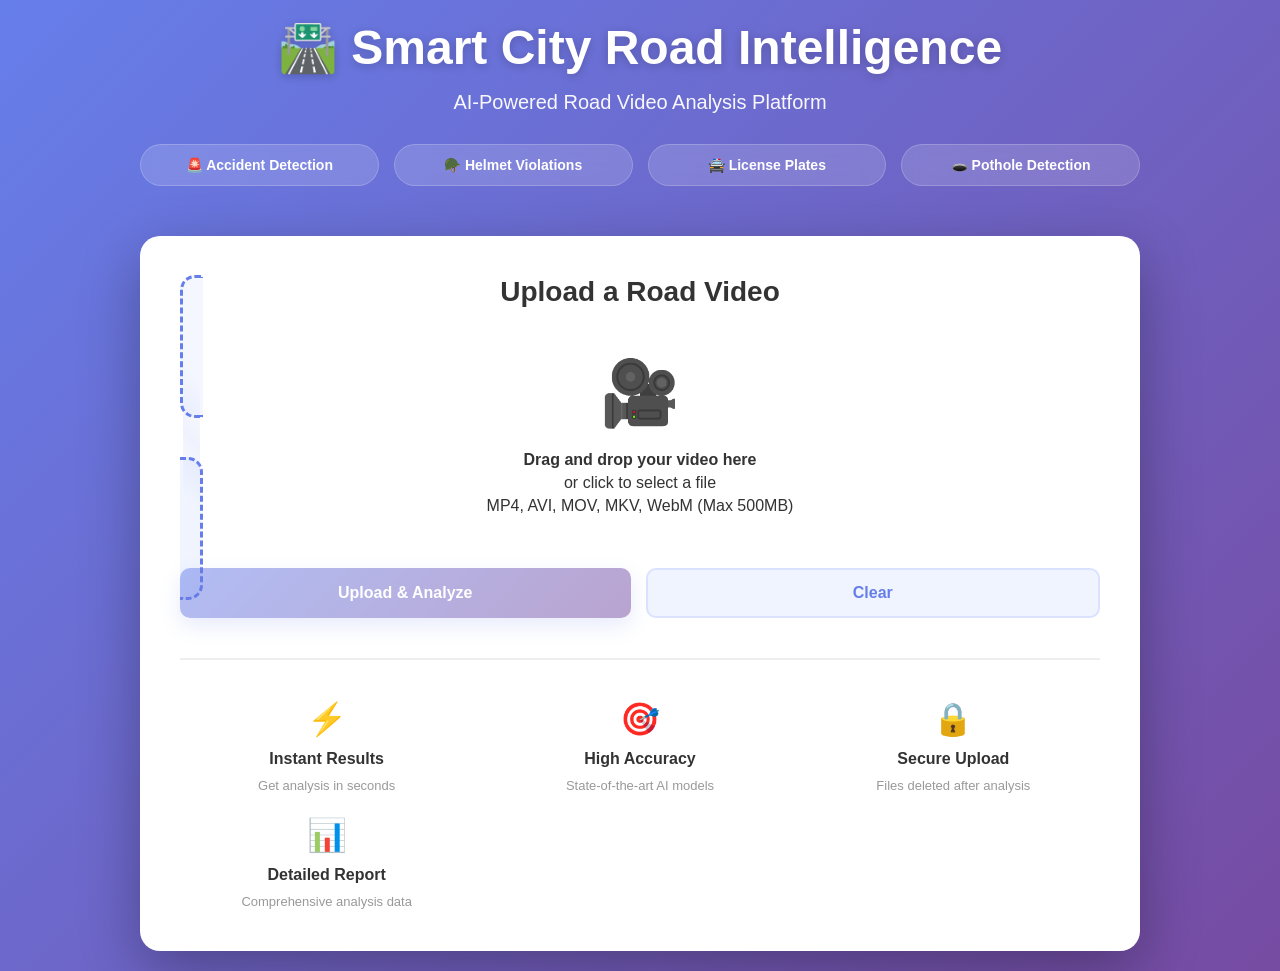
<file: templates/index.html>
<!DOCTYPE html>
<html lang="en">
<head>
    <meta charset="UTF-8">
    <meta name="viewport" content="width=device-width, initial-scale=1.0">
    <title>Smart City Road Intelligence - Video Analysis</title>
    <link rel="stylesheet" href="/static/styles.css">
    <style>
        body {
            background: linear-gradient(135deg, #667eea 0%, #764ba2 100%);
            min-height: 100vh;
            display: flex;
            align-items: center;
            justify-content: center;
            padding: 20px;
            font-family: 'Segoe UI', Tahoma, Geneva, Verdana, sans-serif;
        }

        .main-container {
            max-width: 1000px;
            width: 100%;
        }

        .hero-section {
            text-align: center;
            color: white;
            margin-bottom: 50px;
            animation: slideDown 0.8s ease;
        }

        @keyframes slideDown {
            from {
                opacity: 0;
                transform: translateY(-20px);
            }
            to {
                opacity: 1;
                transform: translateY(0);
            }
        }

        .hero-title {
            font-size: 48px;
            font-weight: 800;
            margin-bottom: 15px;
            text-shadow: 0 2px 10px rgba(0,0,0,0.2);
        }

        .hero-subtitle {
            font-size: 20px;
            font-weight: 300;
            opacity: 0.95;
            margin-bottom: 30px;
        }

        .features-row {
            display: grid;
            grid-template-columns: repeat(auto-fit, minmax(200px, 1fr));
            gap: 15px;
            margin-bottom: 40px;
        }

        .feature-badge {
            background: rgba(255,255,255,0.15);
            backdrop-filter: blur(10px);
            color: white;
            padding: 12px 20px;
            border-radius: 25px;
            font-size: 14px;
            font-weight: 600;
            border: 1px solid rgba(255,255,255,0.2);
            transition: all 0.3s ease;
        }

        .feature-badge:hover {
            background: rgba(255,255,255,0.25);
            transform: translateY(-2px);
        }

        .upload-container {
            background: white;
            border-radius: 20px;
            padding: 40px;
            box-shadow: 0 20px 60px rgba(0,0,0,0.3);
            animation: slideUp 0.8s ease;
        }

        @keyframes slideUp {
            from {
                opacity: 0;
                transform: translateY(20px);
            }
            to {
                opacity: 1;
                transform: translateY(0);
            }
        }

        .section-title {
            font-size: 28px;
            font-weight: 700;
            color: #333;
            margin-bottom: 30px;
            text-align: center;
        }

        .upload-zone {
            border: 3px dashed #667eea;
            border-radius: 15px;
            padding: 60px 20px;
            text-align: center;
            cursor: pointer;
            transition: all 0.3s ease;
            background: linear-gradient(135deg, #f5f7ff 0%, #f0f4ff 100%);
            position: relative;
            overflow: hidden;
        }

        .upload-zone::before {
            content: '';
            position: absolute;
            top: 0;
            left: 0;
            right: 0;
            bottom: 0;
            background: linear-gradient(45deg, transparent 30%, rgba(102,126,234,0.1) 50%, transparent 70%);
            animation: shimmer 3s infinite;
            pointer-events: none;
        }

        @keyframes shimmer {
            0% { transform: translateX(-100%); }
            100% { transform: translateX(100%); }
        }

        .upload-zone:hover {
            border-color: #764ba2;
            background: linear-gradient(135deg, #eef2ff 0%, #e8ecff 100%);
            box-shadow: 0 10px 30px rgba(102,126,234,0.2);
        }

        .upload-zone.dragover {
            border-color: #764ba2;
            background: linear-gradient(135deg, #e8ecff 0%, #dbe2ff 100%);
            transform: scale(1.02);
        }

        .upload-icon {
            font-size: 64px;
            margin-bottom: 20px;
            display: block;
        }

        .upload-text {
            color: #333;
            font-size: 20px;
            font-weight: 600;
            margin-bottom: 8px;
        }

        .upload-subtext {
            color: #999;
            font-size: 14px;
            margin-bottom: 3px;
        }

        #imageInput {
            display: none;
        }

        .file-info {
            display: none;
            margin-top: 25px;
            padding: 20px;
            background: #f8f9ff;
            border-radius: 12px;
            border-left: 4px solid #667eea;
        }

        .file-info.active {
            display: block;
            animation: slideDown 0.3s ease;
        }

        .file-info p {
            color: #333;
            font-size: 14px;
            margin-bottom: 8px;
        }

        .filename {
            font-weight: 700;
            color: #667eea;
        }

        .button-group {
            display: flex;
            gap: 15px;
            margin-top: 30px;
            justify-content: center;
        }

        .btn {
            padding: 14px 32px;
            border: none;
            border-radius: 10px;
            font-size: 16px;
            font-weight: 600;
            cursor: pointer;
            transition: all 0.3s ease;
            min-width: 160px;
        }

        .btn-upload {
            background: linear-gradient(135deg, #667eea 0%, #764ba2 100%);
            color: white;
            box-shadow: 0 8px 20px rgba(102,126,234,0.3);
        }

        .btn-upload:hover:not(:disabled) {
            transform: translateY(-3px);
            box-shadow: 0 12px 30px rgba(102,126,234,0.4);
        }

        .btn-upload:disabled {
            opacity: 0.5;
            cursor: not-allowed;
            transform: none;
        }

        .btn-clear {
            background: #f0f4ff;
            color: #667eea;
            border: 2px solid #dbe2ff;
        }

        .btn-clear:hover {
            background: #e8ecff;
            border-color: #667eea;
        }

        .status {
            display: none;
            margin-top: 25px;
            padding: 20px;
            border-radius: 12px;
            text-align: center;
            font-weight: 600;
        }

        .status.active {
            display: block;
            animation: slideUp 0.3s ease;
        }

        .status.loading {
            background: #e3f2fd;
            color: #1976d2;
        }

        .status.success {
            background: #e8f5e9;
            color: #388e3c;
        }

        .status.error {
            background: #ffebee;
            color: #c62828;
        }

        .spinner {
            display: inline-block;
            width: 20px;
            height: 20px;
            border: 3px solid rgba(0, 0, 0, 0.1);
            border-radius: 50%;
            border-top-color: currentColor;
            animation: spin 1s linear infinite;
            margin-right: 12px;
            vertical-align: middle;
        }

        @keyframes spin {
            to { transform: rotate(360deg); }
        }

        .progress-bar {
            width: 100%;
            height: 6px;
            background: rgba(0,0,0,0.1);
            border-radius: 3px;
            margin-top: 12px;
            overflow: hidden;
        }

        .progress {
            height: 100%;
            background: linear-gradient(90deg, #667eea 0%, #764ba2 100%);
            width: 0%;
            animation: loading 2s infinite;
        }

        @keyframes loading {
            0% { width: 0%; }
            50% { width: 75%; }
            100% { width: 100%; }
        }

        .details-grid {
            display: grid;
            grid-template-columns: repeat(auto-fit, minmax(220px, 1fr));
            gap: 20px;
            margin-top: 40px;
            padding-top: 40px;
            border-top: 2px solid #eee;
        }

        .detail-item {
            text-align: center;
        }

        .detail-icon {
            font-size: 32px;
            margin-bottom: 12px;
        }

        .detail-title {
            font-weight: 700;
            color: #333;
            margin-bottom: 8px;
            font-size: 16px;
        }

        .detail-text {
            color: #999;
            font-size: 13px;
            line-height: 1.5;
        }

        @media (max-width: 768px) {
            .hero-title {
                font-size: 32px;
            }

            .hero-subtitle {
                font-size: 16px;
            }

            .upload-container {
                padding: 30px 20px;
            }

            .upload-zone {
                padding: 40px 15px;
            }

            .features-row {
                grid-template-columns: repeat(2, 1fr);
            }

            .button-group {
                flex-direction: column;
            }

            .btn {
                width: 100%;
            }

            .details-grid {
                grid-template-columns: 1fr;
            }
        }
    </style>
</head>
<body>
    <div class="main-container">
        <div class="hero-section">
            <h1 class="hero-title">🛣️ Smart City Road Intelligence</h1>
            <p class="hero-subtitle">AI-Powered Road Video Analysis Platform</p>
            <div class="features-row">
                <div class="feature-badge">🚨 Accident Detection</div>
                <div class="feature-badge">🪖 Helmet Violations</div>
                <div class="feature-badge">🚔 License Plates</div>
                <div class="feature-badge">🕳️ Pothole Detection</div>
            </div>
        </div>

        <div class="upload-container">
            <h2 class="section-title">Upload a Road Video</h2>

            <label for="imageInput" class="upload-zone" id="uploadZone">
                <span class="upload-icon">🎥</span>
                <p class="upload-text">Drag and drop your video here</p>
                <p class="upload-subtext">or click to select a file</p>
                <p class="upload-subtext">MP4, AVI, MOV, MKV, WebM (Max 500MB)</p>
            </label>
            <input type="file" id="imageInput" accept=".mp4,.avi,.mov,.mkv,.webm,.mpeg,.mpg" />

            <div class="file-info" id="fileInfo">
                <p>📁 Selected: <span class="filename" id="fileName"></span></p>
                <p>📊 Size: <span id="fileSize"></span></p>
            </div>

            <div class="status" id="status">
                <span class="spinner"></span>
                <span id="statusText">Processing your video...</span>
                <div class="progress-bar">
                    <div class="progress"></div>
                </div>
            </div>

            <div class="button-group">
                <button class="btn btn-upload" id="uploadBtn" disabled>Upload & Analyze</button>
                <button class="btn btn-clear" id="clearBtn">Clear</button>
            </div>

            <div class="details-grid">
                <div class="detail-item">
                    <div class="detail-icon">⚡</div>
                    <div class="detail-title">Instant Results</div>
                    <div class="detail-text">Get analysis in seconds</div>
                </div>
                <div class="detail-item">
                    <div class="detail-icon">🎯</div>
                    <div class="detail-title">High Accuracy</div>
                    <div class="detail-text">State-of-the-art AI models</div>
                </div>
                <div class="detail-item">
                    <div class="detail-icon">🔒</div>
                    <div class="detail-title">Secure Upload</div>
                    <div class="detail-text">Files deleted after analysis</div>
                </div>
                <div class="detail-item">
                    <div class="detail-icon">📊</div>
                    <div class="detail-title">Detailed Report</div>
                    <div class="detail-text">Comprehensive analysis data</div>
                </div>
            </div>
        </div>
    </div>

    <script>
        const uploadZone = document.getElementById('uploadZone');
        const fileInput = document.getElementById('imageInput');
        const fileInfo = document.getElementById('fileInfo');
        const fileName = document.getElementById('fileName');
        const fileSize = document.getElementById('fileSize');
        const uploadBtn = document.getElementById('uploadBtn');
        const clearBtn = document.getElementById('clearBtn');
        const status = document.getElementById('status');
        const statusText = document.getElementById('statusText');

        const ALLOWED_EXTENSIONS = ['.mp4', '.avi', '.mov', '.mkv', '.webm', '.mpeg', '.mpg'];
        const MAX_SIZE = 500 * 1024 * 1024; // 500 MB

        let selectedFile = null;

        uploadZone.addEventListener('dragover', (e) => {
            e.preventDefault();
            uploadZone.classList.add('dragover');
        });

        uploadZone.addEventListener('dragleave', () => {
            uploadZone.classList.remove('dragover');
        });

        uploadZone.addEventListener('drop', (e) => {
            e.preventDefault();
            uploadZone.classList.remove('dragover');
            
            const files = e.dataTransfer.files;
            if (files.length) {
                processFile(files[0]);
            }
        });

        fileInput.addEventListener('change', (e) => {
            if (fileInput.files.length) {
                processFile(fileInput.files[0]);
            }
        });

        function processFile(file) {
            if (!file) {
                fileInfo.classList.remove('active');
                uploadBtn.disabled = true;
                selectedFile = null;
                return;
            }

            const ext = '.' + file.name.split('.').pop().toLowerCase();
            if (!ALLOWED_EXTENSIONS.includes(ext)) {
                showStatus(`Invalid format. Allowed: ${ALLOWED_EXTENSIONS.join(', ')}`, 'error');
                fileInput.value = '';
                uploadBtn.disabled = true;
                selectedFile = null;
                return;
            }

            if (file.size > MAX_SIZE) {
                showStatus(`File too large. Max size: ${(MAX_SIZE / (1024*1024)).toFixed(0)} MB`, 'error');
                fileInput.value = '';
                uploadBtn.disabled = true;
                selectedFile = null;
                return;
            }

            selectedFile = file;
            fileName.textContent = file.name;
            fileSize.textContent = (file.size / (1024*1024)).toFixed(2) + ' MB';
            fileInfo.classList.add('active');
            uploadBtn.disabled = false;
            status.classList.remove('active');
        }

        uploadBtn.addEventListener('click', async () => {
            if (!selectedFile) return;

            uploadBtn.disabled = true;
            showStatus('Processing all four models on sampled video frames...', 'loading');

            const formData = new FormData();
            formData.append('file', selectedFile);

            try {
                const response = await fetch('/upload-video', {
                    method: 'POST',
                    body: formData
                });

                if (!response.ok) {
                    const error = await response.json();
                    throw new Error(error.detail || 'Upload failed');
                }

                const results = await response.json();
                sessionStorage.setItem('analysisResults', JSON.stringify(results));
                window.location.href = '/results';

            } catch (error) {
                showStatus(`Error: ${error.message}`, 'error');
                uploadBtn.disabled = false;
            }
        });

        clearBtn.addEventListener('click', () => {
            fileInput.value = '';
            fileInfo.classList.remove('active');
            status.classList.remove('active');
            uploadBtn.disabled = true;
            selectedFile = null;
        });

        function showStatus(message, type) {
            statusText.textContent = message;
            status.className = 'status active ' + type;
        }
    </script>
</body>
</html>
</file>
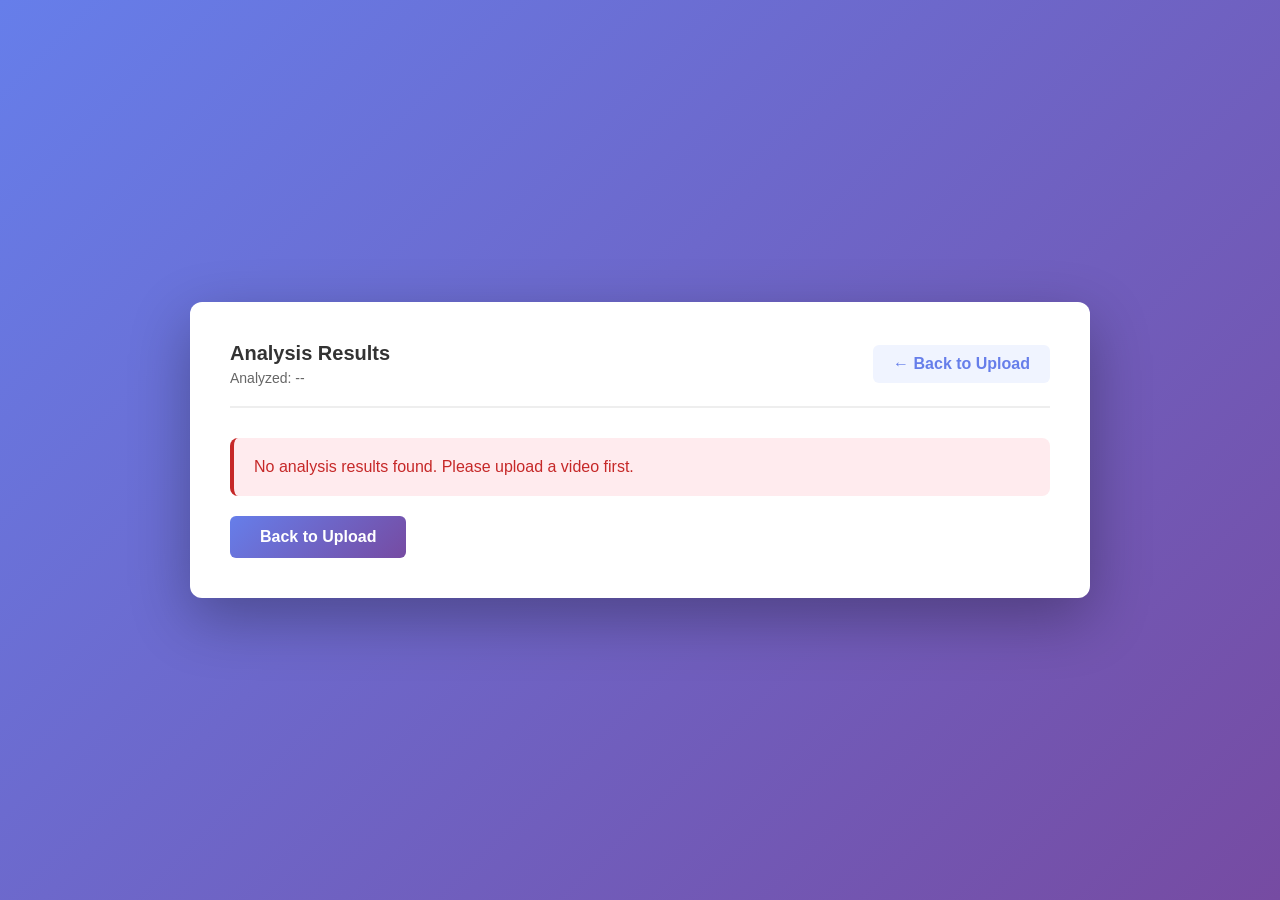
<file: templates/results.html>
<!DOCTYPE html>
<html lang="en">
<head>
    <meta charset="UTF-8">
    <meta name="viewport" content="width=device-width, initial-scale=1.0">
    <title>Analysis Results - Smart City Road Intelligence</title>
    <link rel="stylesheet" href="/static/styles.css">
    <style>
        .results-container {
            max-width: 900px;
        }

        .results-header {
            display: flex;
            justify-content: space-between;
            align-items: center;
            margin-bottom: 30px;
            padding-bottom: 20px;
            border-bottom: 2px solid #eee;
        }

        .video-info {
            flex: 1;
        }

        .video-info h2 {
            font-size: 20px;
            color: #333;
            margin-bottom: 5px;
        }

        .video-info p {
            color: #666;
            font-size: 14px;
        }

        .btn-back {
            background: #f0f4ff;
            color: #667eea;
            padding: 10px 20px;
            border-radius: 6px;
            text-decoration: none;
            font-weight: 600;
            transition: all 0.3s ease;
        }

        .btn-back:hover {
            background: #dbe2ff;
        }

        .results-grid {
            display: grid;
            grid-template-columns: repeat(auto-fit, minmax(250px, 1fr));
            gap: 20px;
            margin-bottom: 30px;
        }

        .result-card {
            background: white;
            border: 1px solid #eee;
            border-radius: 10px;
            padding: 25px;
            box-shadow: 0 2px 8px rgba(0, 0, 0, 0.08);
            transition: all 0.3s ease;
        }

        .result-card:hover {
            box-shadow: 0 4px 16px rgba(0, 0, 0, 0.12);
            transform: translateY(-2px);
        }

        .card-icon {
            font-size: 40px;
            margin-bottom: 15px;
        }

        .card-label {
            color: #999;
            font-size: 12px;
            text-transform: uppercase;
            letter-spacing: 1px;
            margin-bottom: 8px;
        }

        .card-value {
            font-size: 28px;
            font-weight: 700;
            color: #333;
            margin-bottom: 10px;
        }

        .card-subtitle {
            color: #666;
            font-size: 14px;
        }

        .accident-high {
            border-left: 4px solid #ff6b6b;
        }

        .accident-high .card-value {
            color: #ff6b6b;
        }

        .accident-low {
            border-left: 4px solid #51cf66;
        }

        .accident-low .card-value {
            color: #51cf66;
        }

        .helmet-info {
            display: flex;
            gap: 15px;
            align-items: center;
        }

        .helmet-stat {
            flex: 1;
            text-align: center;
        }

        .helmet-stat .number {
            font-size: 24px;
            font-weight: 700;
            color: #667eea;
            display: block;
            margin-bottom: 5px;
        }

        .helmet-stat .label {
            font-size: 12px;
            color: #999;
            text-transform: uppercase;
        }

        .plates-section {
            background: white;
            border-radius: 10px;
            padding: 25px;
            margin-bottom: 30px;
            border: 1px solid #eee;
        }

        .plates-section h3 {
            color: #333;
            margin-bottom: 20px;
            font-size: 18px;
        }

        .plate-list {
            display: flex;
            flex-direction: column;
            gap: 12px;
        }

        .plate-item {
            background: #f8f9ff;
            padding: 15px;
            border-radius: 8px;
            border-left: 4px solid #667eea;
            display: flex;
            justify-content: space-between;
            align-items: center;
        }

        .plate-text {
            font-family: 'Courier New', monospace;
            font-weight: 700;
            font-size: 16px;
            color: #333;
            letter-spacing: 1px;
        }

        .plate-conf {
            background: #667eea;
            color: white;
            padding: 4px 12px;
            border-radius: 20px;
            font-size: 12px;
            font-weight: 600;
        }

        .no-plates {
            text-align: center;
            color: #999;
            padding: 20px;
        }

        .confidence-bar {
            width: 100%;
            height: 6px;
            background: #e0e0e0;
            border-radius: 3px;
            margin-top: 8px;
            overflow: hidden;
        }

        .confidence-fill {
            height: 100%;
            background: linear-gradient(90deg, #667eea 0%, #764ba2 100%);
            border-radius: 3px;
            transition: width 0.3s ease;
        }

        .action-buttons {
            display: flex;
            gap: 10px;
            justify-content: center;
            margin-top: 30px;
        }

        .btn-primary {
            background: linear-gradient(135deg, #667eea 0%, #764ba2 100%);
            color: white;
            padding: 12px 30px;
            border: none;
            border-radius: 6px;
            font-weight: 600;
            cursor: pointer;
            transition: all 0.3s ease;
            text-decoration: none;
            display: inline-block;
        }

        .btn-primary:hover {
            transform: translateY(-2px);
            box-shadow: 0 10px 20px rgba(102, 126, 234, 0.3);
        }

        .btn-secondary {
            background: white;
            color: #667eea;
            border: 2px solid #667eea;
            padding: 10px 25px;
            border-radius: 6px;
            font-weight: 600;
            cursor: pointer;
            transition: all 0.3s ease;
            text-decoration: none;
        }

        .btn-secondary:hover {
            background: #f8f9ff;
        }

        @media (max-width: 600px) {
            .results-header {
                flex-direction: column;
                align-items: flex-start;
                gap: 15px;
            }

            .results-grid {
                grid-template-columns: 1fr;
            }

            .helmet-info {
                flex-direction: column;
            }

            .action-buttons {
                flex-direction: column;
            }

            .btn-primary, .btn-secondary {
                width: 100%;
                text-align: center;
            }
        }

        .loading {
            text-align: center;
            padding: 40px 20px;
        }

        .loading-spinner {
            width: 50px;
            height: 50px;
            border: 4px solid #e0e0e0;
            border-top-color: #667eea;
            border-radius: 50%;
            animation: spin 1s linear infinite;
            margin: 0 auto 20px;
        }

        .error-message {
            background: #ffebee;
            color: #c62828;
            padding: 20px;
            border-radius: 8px;
            margin-bottom: 20px;
            border-left: 4px solid #c62828;
        }

        .frame-events {
            margin-top: 25px;
            padding: 25px;
            background: #f8f9ff;
            border-radius: 12px;
        }

        .frame-event {
            padding: 12px 0;
            border-bottom: 1px solid #e0e0e0;
            color: #555;
        }

        .frame-event:last-child { border-bottom: 0; }
    </style>
</head>
<body>
    <div class="container results-container">
        <div class="results-header">
            <div class="video-info">
                <h2 id="videoFileName">Analysis Results</h2>
                <p id="analysisTime">Analyzed: --</p>
            </div>
            <a href="/" class="btn-back">← Back to Upload</a>
        </div>

        <div id="loadingState" class="loading">
            <div class="loading-spinner"></div>
            <p>Loading results...</p>
        </div>

        <div id="errorState" style="display: none;">
            <div class="error-message" id="errorMessage"></div>
            <button class="btn-primary" onclick="window.location.href='/'">Back to Upload</button>
        </div>

        <div id="resultsState" style="display: none;">
            <!-- Accident Detection Card -->
            <div class="results-grid">
                <div class="result-card" id="accidentCard">
                    <div class="card-icon">🚨</div>
                    <div class="card-label">Accident Detection</div>
                    <div class="card-value" id="accidentStatus">--</div>
                    <div class="card-subtitle" id="accidentConfidence">Confidence: --%</div>
                    <div class="confidence-bar">
                        <div class="confidence-fill" id="accidentBar"></div>
                    </div>
                </div>

                <!-- Helmet Violations Card -->
                <div class="result-card">
                    <div class="card-icon">🪖</div>
                    <div class="card-label">Helmet Status</div>
                    <div class="helmet-info">
                        <div class="helmet-stat">
                            <span class="number" id="withHelmet">-</span>
                            <span class="label">Unique riders with helmet</span>
                        </div>
                        <div style="width: 1px; background: #ddd;"></div>
                        <div class="helmet-stat">
                            <span class="number" style="color: #ff6b6b;" id="withoutHelmet">-</span>
                            <span class="label">Unique riders without helmet</span>
                        </div>
                    </div>
                </div>

                <!-- Pothole Detection Card -->
                <div class="result-card">
                    <div class="card-icon">🕳️</div>
                    <div class="card-label">Potholes Detected</div>
                    <div class="card-value" id="potholeCount">0</div>
                    <div class="card-subtitle">Total detections</div>
                </div>
            </div>

            <!-- License Plates Section -->
            <div class="plates-section">
                <h3>🚔 Detected License Plates</h3>
                <div class="plate-list" id="platesList">
                    <div class="no-plates">No license plates detected</div>
                </div>
            </div>

            <div class="frame-events" id="warningsSection" style="display: none;">
                <h3>Analysis Warnings</h3>
                <div id="warningsList"></div>
            </div>

            <!-- Action Buttons -->
            <div class="action-buttons">
                <button class="btn-primary" onclick="window.location.href='/'">Analyze Another Video</button>
                <button class="btn-secondary" onclick="downloadResults()">Download Results</button>
            </div>
        </div>
    </div>

    <script>
        const loadingState = document.getElementById('loadingState');
        const errorState = document.getElementById('errorState');
        const resultsState = document.getElementById('resultsState');

        document.addEventListener('DOMContentLoaded', () => {
            loadResults();
        });

        function loadResults() {
            try {
                const results = sessionStorage.getItem('analysisResults');
                
                if (!results) {
                    showError('No analysis results found. Please upload a video first.');
                    return;
                }

                const data = JSON.parse(results);
                displayResults(data);
                
                // Clear results from storage
                sessionStorage.removeItem('analysisResults');
            } catch (error) {
                showError(`Error loading results: ${error.message}`);
            }
        }

        function displayResults(data) {
            // Video info
            if (data.filename) {
                document.getElementById('videoFileName').textContent = data.filename;
                document.getElementById('analysisTime').textContent = `Analyzed: ${new Date(data.timestamp).toLocaleString()}`;
            }

            // Accident Detection
            const accidentStatus = data.accident_detected ? 'ACCIDENT DETECTED' : 'NO ACCIDENT';
            const accidentColor = data.accident_detected ? 'accident-high' : 'accident-low';
            document.getElementById('accidentCard').classList.add(accidentColor);
            document.getElementById('accidentStatus').textContent = accidentStatus;
            
            const accidentConf = (data.accident_confidence * 100).toFixed(1);
            document.getElementById('accidentConfidence').textContent = `Confidence: ${accidentConf}%`;
            document.getElementById('accidentBar').style.width = `${accidentConf}%`;

            // Helmet Violations
            document.getElementById('withHelmet').textContent = data.helmet_violations.with_helmet;
            document.getElementById('withoutHelmet').textContent = data.helmet_violations.without_helmet;

            // Potholes
            document.getElementById('potholeCount').textContent = data.potholes_detected;

            // License Plates
            const platesList = document.getElementById('platesList');
            if (data.detected_plates && data.detected_plates.length > 0) {
                // Convert plates object to array if needed
                const plates = Array.isArray(data.detected_plates) ? data.detected_plates : 
                               Object.values(data.detected_plates);
                
                if (plates.length > 0) {
                    platesList.innerHTML = '';
                    plates.forEach((plate, index) => {
                        // Handle different plate object structures
                        const plateText = plate.plate_text || 'Plate detected; text unreadable';
                        const confidence = plate.confidence ? (plate.confidence * 100).toFixed(1) : '0';
                        
                        if (plateText) {
                            const plateEl = document.createElement('div');
                            plateEl.className = 'plate-item';
                            const textEl = document.createElement('span');
                            textEl.className = 'plate-text';
                            textEl.textContent = plateText;
                            const confidenceEl = document.createElement('span');
                            confidenceEl.className = 'plate-conf';
                            confidenceEl.textContent = `${confidence}%`;
                            plateEl.append(textEl, confidenceEl);
                            platesList.appendChild(plateEl);
                        }
                    });
                }
            }

            const warnings = data.analysis_warnings || [];
            if (warnings.length) {
                const warningsSection = document.getElementById('warningsSection');
                const warningsList = document.getElementById('warningsList');
                warningsSection.style.display = 'block';
                warnings.forEach((warning) => {
                    const warningEl = document.createElement('p');
                    warningEl.textContent = warning;
                    warningsList.appendChild(warningEl);
                });
            }

            // Show results
            loadingState.style.display = 'none';
            resultsState.style.display = 'block';

            // Store for download
            window.analysisResults = data;
        }

        function showError(message) {
            loadingState.style.display = 'none';
            errorState.style.display = 'block';
            document.getElementById('errorMessage').textContent = message;
        }

        function downloadResults() {
            if (!window.analysisResults) {
                alert('No results to download');
                return;
            }

            const data = JSON.stringify(window.analysisResults, null, 2);
            const blob = new Blob([data], { type: 'application/json' });
            const url = URL.createObjectURL(blob);
            const a = document.createElement('a');
            a.href = url;
            a.download = `analysis_results_${Date.now()}.json`;
            document.body.appendChild(a);
            a.click();
            document.body.removeChild(a);
            URL.revokeObjectURL(url);
        }
    </script>
</body>
</html>
</file>
<file: static/styles.css>
* {
    margin: 0;
    padding: 0;
    box-sizing: border-box;
}

body {
    font-family: -apple-system, BlinkMacSystemFont, 'Segoe UI', Roboto, 'Helvetica Neue', Arial, sans-serif;
    background: linear-gradient(135deg, #667eea 0%, #764ba2 100%);
    min-height: 100vh;
    display: flex;
    align-items: center;
    justify-content: center;
    padding: 20px;
}

.container {
    background: white;
    border-radius: 12px;
    box-shadow: 0 20px 60px rgba(0, 0, 0, 0.3);
    max-width: 600px;
    width: 100%;
    padding: 40px;
}

.header {
    text-align: center;
    margin-bottom: 40px;
}

.header h1 {
    font-size: 32px;
    color: #333;
    margin-bottom: 10px;
}

.header p {
    color: #666;
    font-size: 16px;
}

.upload-section {
    margin-bottom: 30px;
}

.upload-zone {
    border: 2px dashed #667eea;
    border-radius: 8px;
    padding: 40px 20px;
    text-align: center;
    cursor: pointer;
    transition: all 0.3s ease;
    background: #f8f9ff;
}

.upload-zone:hover {
    background: #eef2ff;
    border-color: #764ba2;
}

.upload-zone.dragover {
    background: #e8ecff;
    border-color: #764ba2;
    transform: scale(1.02);
}

.upload-zone svg {
    width: 48px;
    height: 48px;
    margin-bottom: 15px;
    color: #667eea;
}

.upload-zone p {
    color: #333;
    font-size: 16px;
    margin-bottom: 5px;
}

.upload-zone .small {
    color: #999;
    font-size: 14px;
}

#videoInput {
    display: none;
}

.file-info {
    margin-top: 15px;
    padding: 12px;
    background: #f0f4ff;
    border-radius: 6px;
    display: none;
}

.file-info.active {
    display: block;
}

.file-info p {
    color: #333;
    font-size: 14px;
    margin-bottom: 5px;
}

.file-info .filename {
    font-weight: 600;
    color: #667eea;
}

.button-group {
    display: flex;
    gap: 10px;
    margin-top: 15px;
}

button {
    flex: 1;
    padding: 12px 24px;
    border: none;
    border-radius: 6px;
    font-size: 16px;
    font-weight: 600;
    cursor: pointer;
    transition: all 0.3s ease;
}

.btn-upload {
    background: linear-gradient(135deg, #667eea 0%, #764ba2 100%);
    color: white;
}

.btn-upload:hover {
    transform: translateY(-2px);
    box-shadow: 0 10px 20px rgba(102, 126, 234, 0.3);
}

.btn-upload:disabled {
    opacity: 0.6;
    cursor: not-allowed;
    transform: none;
}

.btn-clear {
    background: #e8ecff;
    color: #667eea;
}

.btn-clear:hover {
    background: #dbe2ff;
}

.status {
    margin-top: 20px;
    padding: 15px;
    border-radius: 6px;
    display: none;
    text-align: center;
}

.status.active {
    display: block;
}

.status.loading {
    background: #e3f2fd;
    color: #1976d2;
}

.status.success {
    background: #e8f5e9;
    color: #388e3c;
}

.status.error {
    background: #ffebee;
    color: #c62828;
}

.spinner {
    display: inline-block;
    width: 20px;
    height: 20px;
    border: 3px solid rgba(0, 0, 0, 0.1);
    border-radius: 50%;
    border-top-color: #667eea;
    animation: spin 1s linear infinite;
    margin-right: 10px;
    vertical-align: middle;
}

@keyframes spin {
    to { transform: rotate(360deg); }
}

.progress-bar {
    width: 100%;
    height: 4px;
    background: #e0e0e0;
    border-radius: 2px;
    margin-top: 10px;
    overflow: hidden;
}

.progress {
    height: 100%;
    background: linear-gradient(90deg, #667eea 0%, #764ba2 100%);
    width: 0%;
    animation: loading 2s infinite;
}

@keyframes loading {
    0% { width: 0%; }
    50% { width: 75%; }
    100% { width: 100%; }
}

.help-text {
    margin-top: 30px;
    padding-top: 30px;
    border-top: 1px solid #eee;
    color: #666;
    font-size: 14px;
    line-height: 1.6;
}

.help-text h3 {
    color: #333;
    margin-bottom: 10px;
    font-size: 16px;
}

.help-text ul {
    margin-left: 20px;
    margin-bottom: 10px;
}

.help-text li {
    margin-bottom: 5px;
}

@media (max-width: 600px) {
    .container {
        padding: 25px;
    }

    .header h1 {
        font-size: 24px;
    }

    .button-group {
        flex-direction: column;
    }

    .upload-zone {
        padding: 30px 15px;
    }

    .upload-zone svg {
        width: 40px;
        height: 40px;
    }
}
</file>
